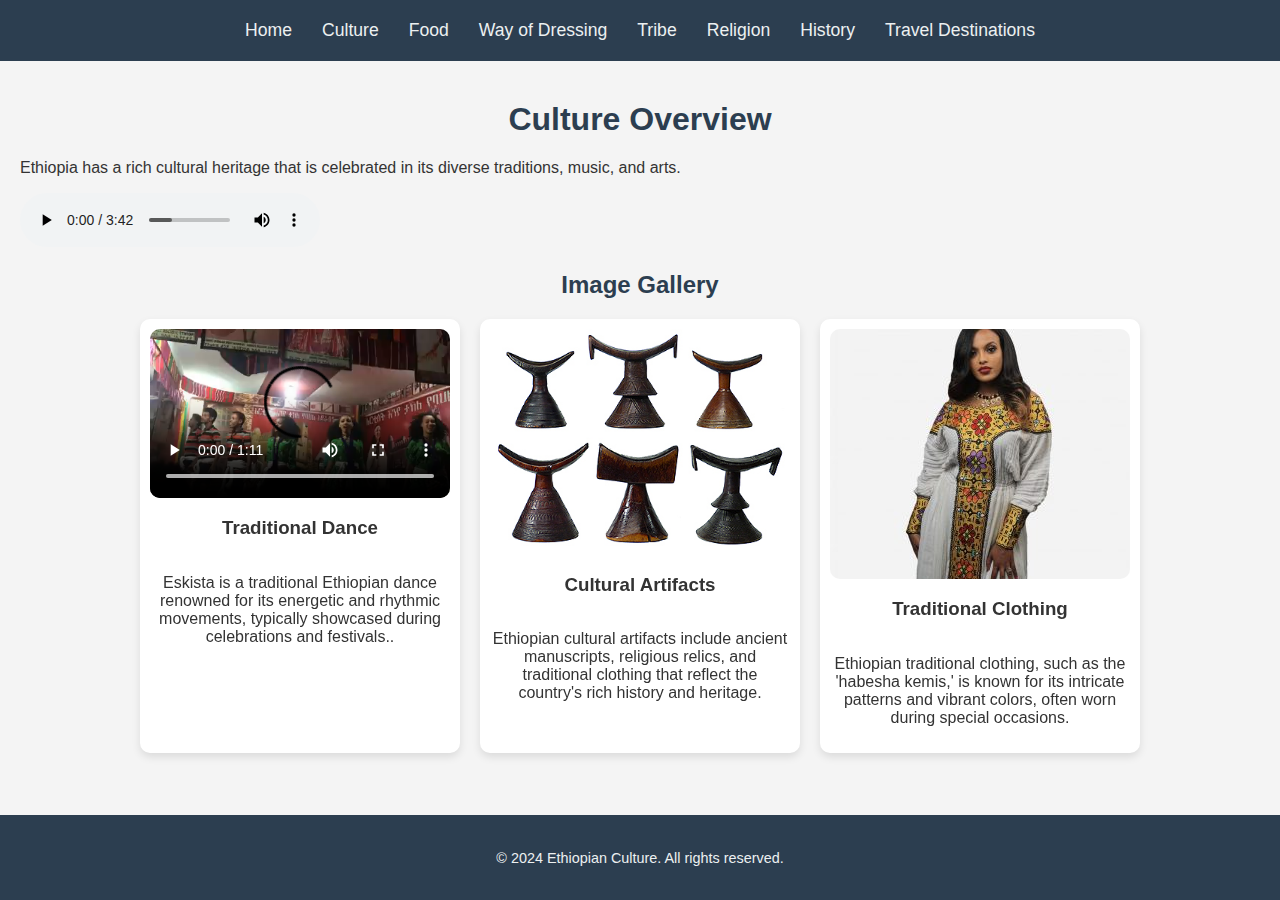
<file: culture.html>
<!DOCTYPE html>
<html lang="en">
<head>
    <meta charset="UTF-8">
    <meta name="viewport" content="width=device-width, initial-scale=1.0">
    <title>Ethiopian Culture</title>
    <link rel="stylesheet" href="styles.css">
</head>
<body>
    <header>
        <nav>
            <ul>
                <li><a href="index.html">Home</a></li>
                <li><a href="culture.html">Culture</a></li>
                <li><a href="food.html">Food</a></li>
                <li><a href="dress.html">Way of Dressing</a></li>
                <li><a href="tribe.html">Tribe</a></li>
                <li><a href="religion.html">Religion</a></li>
                <li><a href="history.html">History</a></li>
                <li><a href="travel_destinations.html">Travel Destinations</a></li>
            </ul>
        </nav>
    </header>
    <main>
        <section>
            <h1>Culture Overview</h1>
            <p>Ethiopia has a rich cultural heritage that is celebrated in its diverse traditions, music, and arts.</p>
            <audio controls>
                <source src="ss/song.mp3" type="audio/mpeg">
                Your browser does not support the audio element.
            </audio>
        </section>
        <section>
            <h2>Image Gallery</h2>
            <div class="gallery">
                <div class="gallery-item">
                    <video controls>
                        <source src="ss/esk.mp4" type="video/mp4">
                        Your browser does not support the video element.
                    </video>
                    <h3>Traditional Dance</h3>
                    <p>Eskista is a traditional Ethiopian dance renowned for its energetic and rhythmic movements, typically showcased during celebrations and festivals..</p>
                </div>
                <div class="gallery-item">
                    <img src="images/art1.jpg" alt="Cultural Artifacts">
                    <h3>Cultural Artifacts</h3>
                    <p>Ethiopian cultural artifacts include ancient manuscripts, religious relics, and traditional clothing that reflect the country's rich history and heritage.</p>
                </div>
                <div class="gallery-item">
                    <img src="images/habbb.jpg" alt="Traditional Clothing">
                    <h3>Traditional Clothing</h3>
                    <p>Ethiopian traditional clothing, such as the 'habesha kemis,' is known for its intricate patterns and vibrant colors, often worn during special occasions.</p>
                </div>
            </div>
        </section>
    </main>
    <footer>
        <p>&copy; 2024 Ethiopian Culture. All rights reserved.</p>
    </footer>
</body>
</html>
</file>
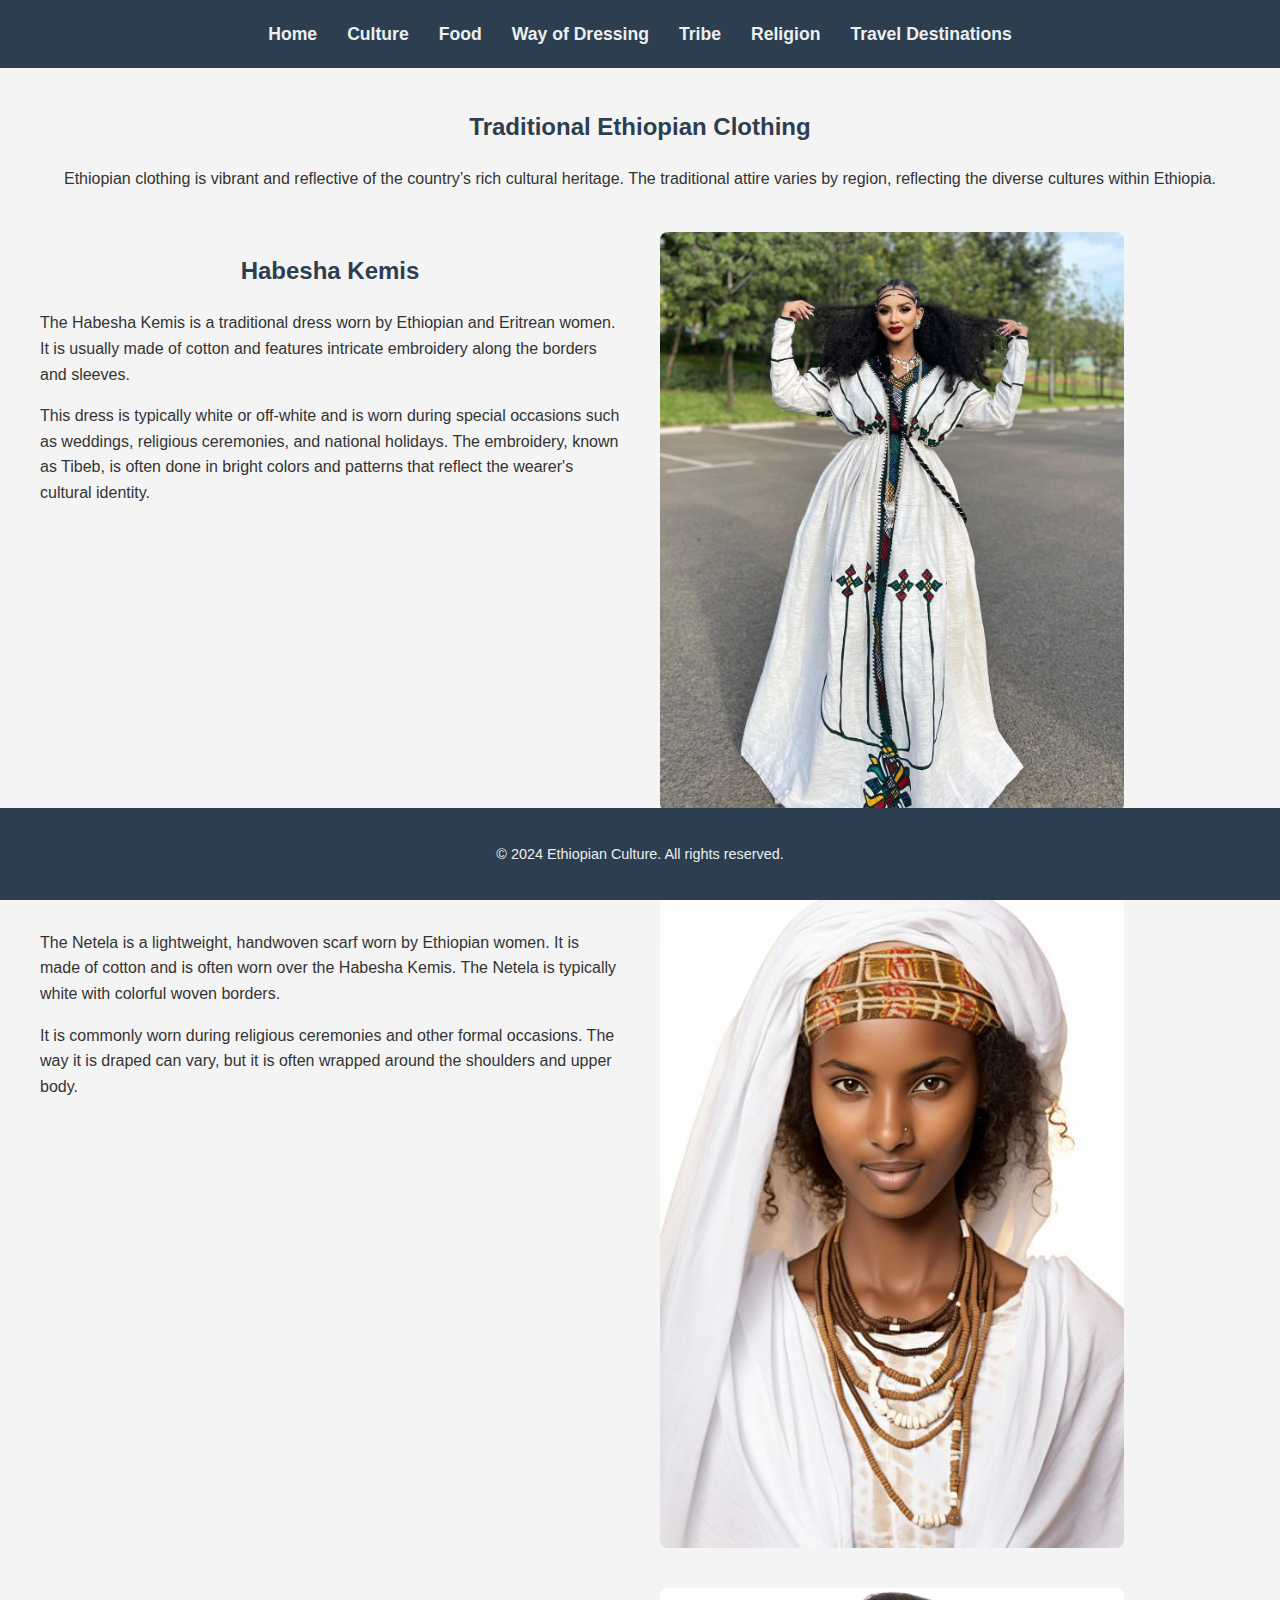
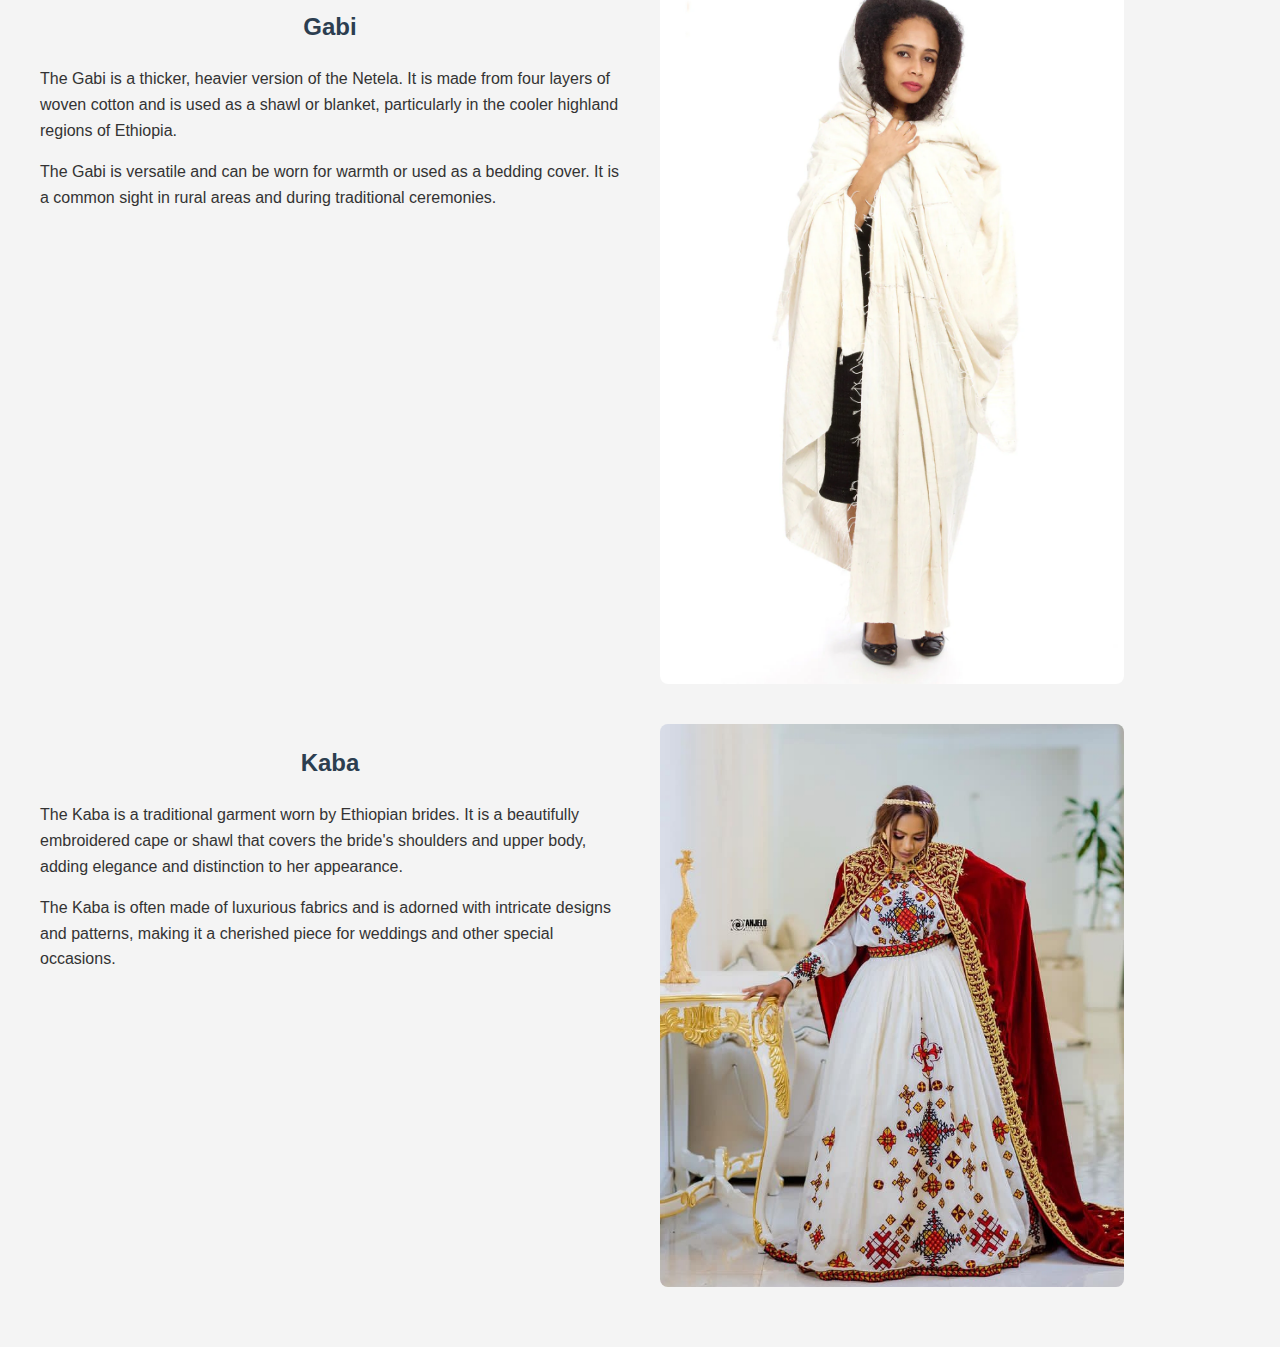
<file: dress.html>
<!DOCTYPE html>
<html lang="en">
<head>
    <meta charset="UTF-8">
    <meta name="viewport" content="width=device-width, initial-scale=1.0">
    <title>Way of Dressing</title>
    <link rel="stylesheet" href="styles.css"> <!-- Ensure to create and link your stylesheet -->
    <style>
        body {
            font-family: 'Arial', sans-serif;
            line-height: 1.6;
            margin: 0;
            padding: 0;
            box-sizing: border-box;
            background-color: #f4f4f4;
        }
       
         ul {
            list-style: none;
            padding: 0;
        }
         ul li {
            display: inline;
            margin: 0 15px;
        }
         ul li a {
            color: #fff;
            text-decoration: none;
            font-weight: bold;
        }
        h1, h2 {
            
            text-align: center;
        }
        main {
            padding: 20px;
            max-width: 1200px;
            margin: 0 auto;
        }
        section {
            margin-bottom: 40px;
        }
        img {
            width: 100%;
            height: auto;
            border-radius: 8px;
        }
        #traditional-dress img {
            width: 300px;
            margin: 0 auto;
        }
        .text-center {
            text-align: center;
        }
        .grid-container {
            display: grid;
            grid-template-columns: 1fr 1fr;
            gap: 40px;
        }
        .grid-container img {
            width: 80%;
            height: auto;
            border-radius: 8px;
            transition: transform 0.3s, box-shadow 0.3s;
        }
        .grid-container img:hover {
            transform: scale(1.05);
            box-shadow: 0 8px 16px rgba(0, 0, 0, 0.2);
        }
      
    </style>
</head>
<body>
    <header>
        <nav>
            <ul>
                <li><a href="index.html">Home</a></li>
                <li><a href="culture.html">Culture</a></li>
                <li><a href="food.html">Food</a></li>
                <li><a href="dress.html">Way of Dressing</a></li>
                <li><a href="tribe.html">Tribe</a></li>
                <li><a href="religion.html">Religion</a></li>
                
                <li><a href="travel.html">Travel Destinations</a></li>
            </ul>
        </nav>
   
    </header>
    
    <main>
        <section id="traditional-dress" class="text-center">
            <h2>Traditional Ethiopian Clothing</h2>
            <p>Ethiopian clothing is vibrant and reflective of the country’s rich cultural heritage. The traditional attire varies by region, reflecting the diverse cultures within Ethiopia.</p>
        </section>
        
        <section id="habesha-kemis" class="grid-container">
            <div>
                <h2>Habesha Kemis</h2>
                <p>The Habesha Kemis is a traditional dress worn by Ethiopian and Eritrean women. It is usually made of cotton and features intricate embroidery along the borders and sleeves.</p>
                <p>This dress is typically white or off-white and is worn during special occasions such as weddings, religious ceremonies, and national holidays. The embroidery, known as Tibeb, is often done in bright colors and patterns that reflect the wearer's cultural identity.</p>
            </div>
            <img src="images/hab.jpg" alt="Habesha Kemis">
        </section>
        
        <section id="netela" class="grid-container">
            <div>
                <h2>Netela</h2>
                <p>The Netela is a lightweight, handwoven scarf worn by Ethiopian women. It is made of cotton and is often worn over the Habesha Kemis. The Netela is typically white with colorful woven borders.</p>
                <p>It is commonly worn during religious ceremonies and other formal occasions. The way it is draped can vary, but it is often wrapped around the shoulders and upper body.</p>
            </div>
            <img src="images/netela.jpg" alt="Netela">
        </section>
        
        <section id="gabi" class="grid-container">
            <div>
                <h2>Gabi</h2>
                <p>The Gabi is a thicker, heavier version of the Netela. It is made from four layers of woven cotton and is used as a shawl or blanket, particularly in the cooler highland regions of Ethiopia.</p>
                <p>The Gabi is versatile and can be worn for warmth or used as a bedding cover. It is a common sight in rural areas and during traditional ceremonies.</p>
            </div>
            <img src="images/gab.webp" alt="Gabi">
        </section>
        
        <section id="kaba" class="grid-container">
            <div>
                <h2>Kaba</h2>
                <p>The Kaba is a traditional garment worn by Ethiopian brides. It is a beautifully embroidered cape or shawl that covers the bride's shoulders and upper body, adding elegance and distinction to her appearance.</p>
                <p>The Kaba is often made of luxurious fabrics and is adorned with intricate designs and patterns, making it a cherished piece for weddings and other special occasions.</p>
            </div>
            <img src="images/kab.jpg" alt="Kaba">
        </section>
        
       
    </main>

    <footer>
        <p>&copy; 2024 Ethiopian Culture. All rights reserved.</p>
    </footer>
</body>
</html>
</file>
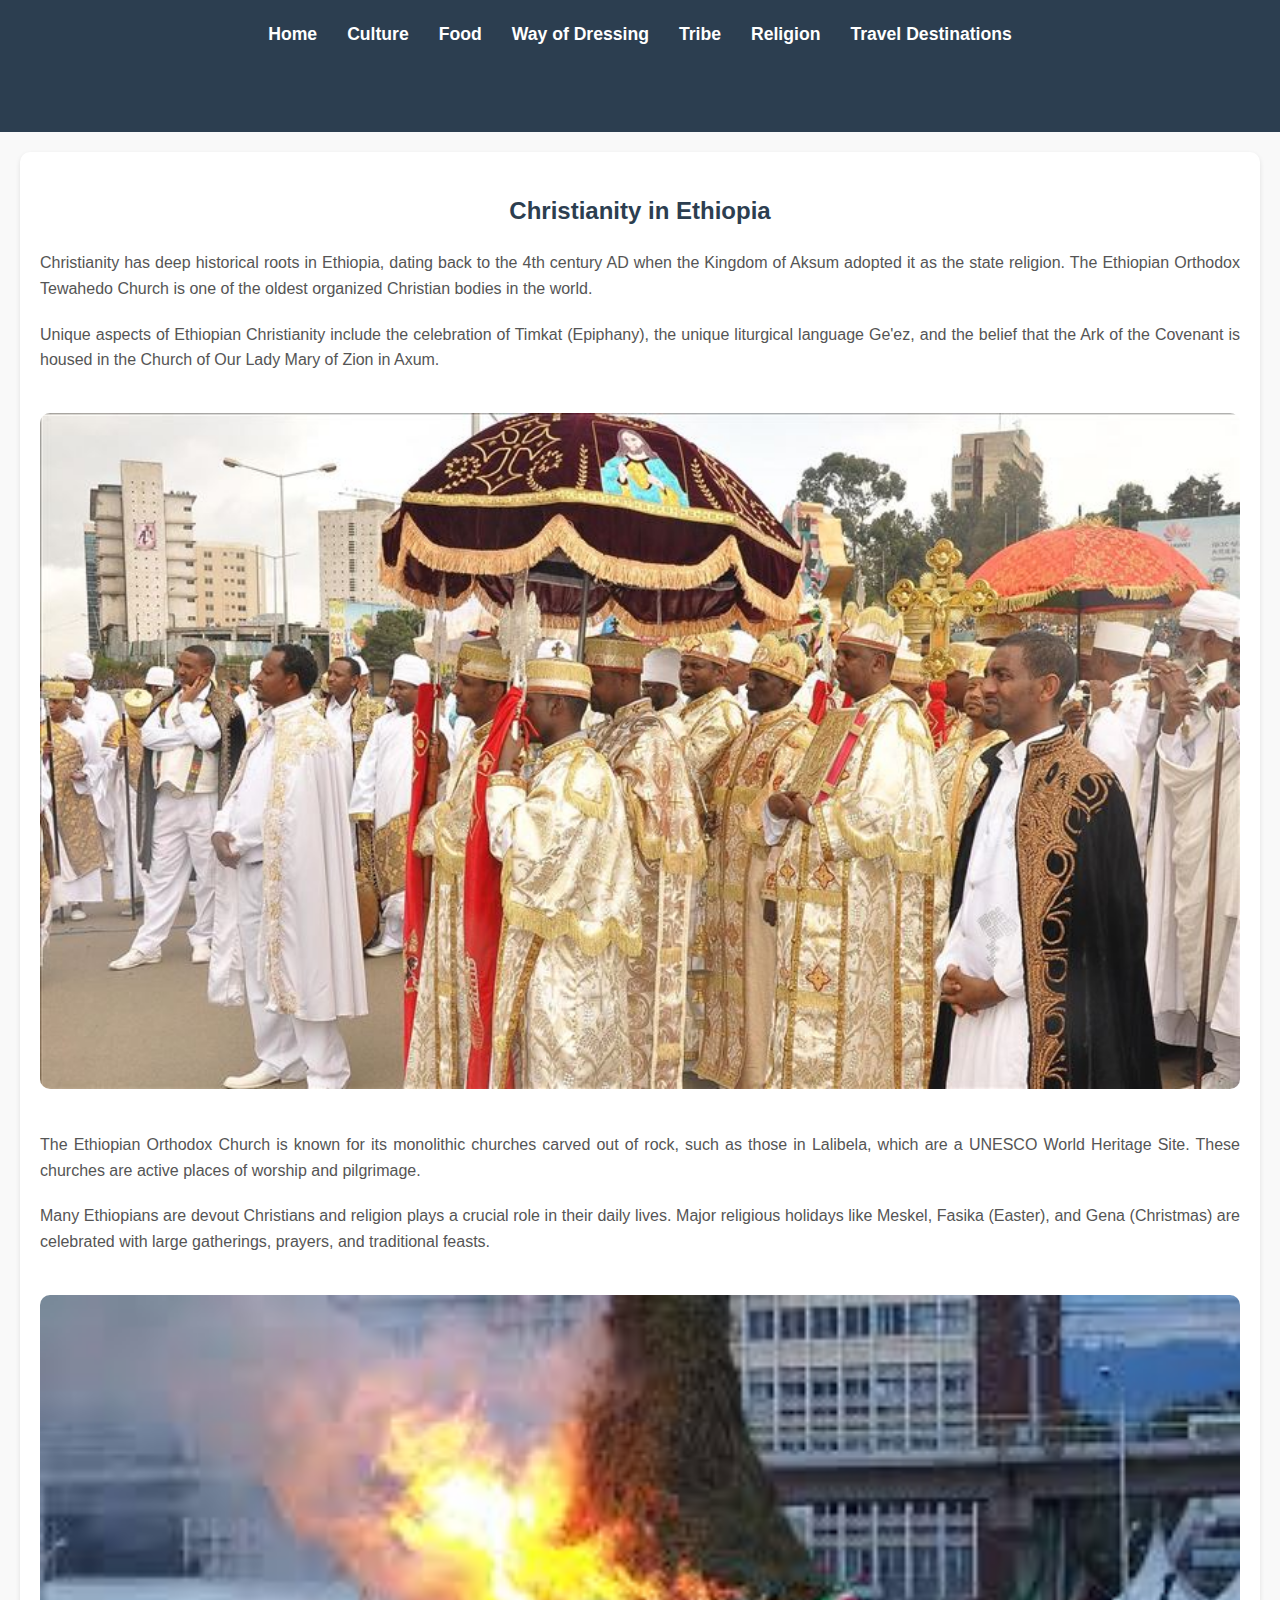
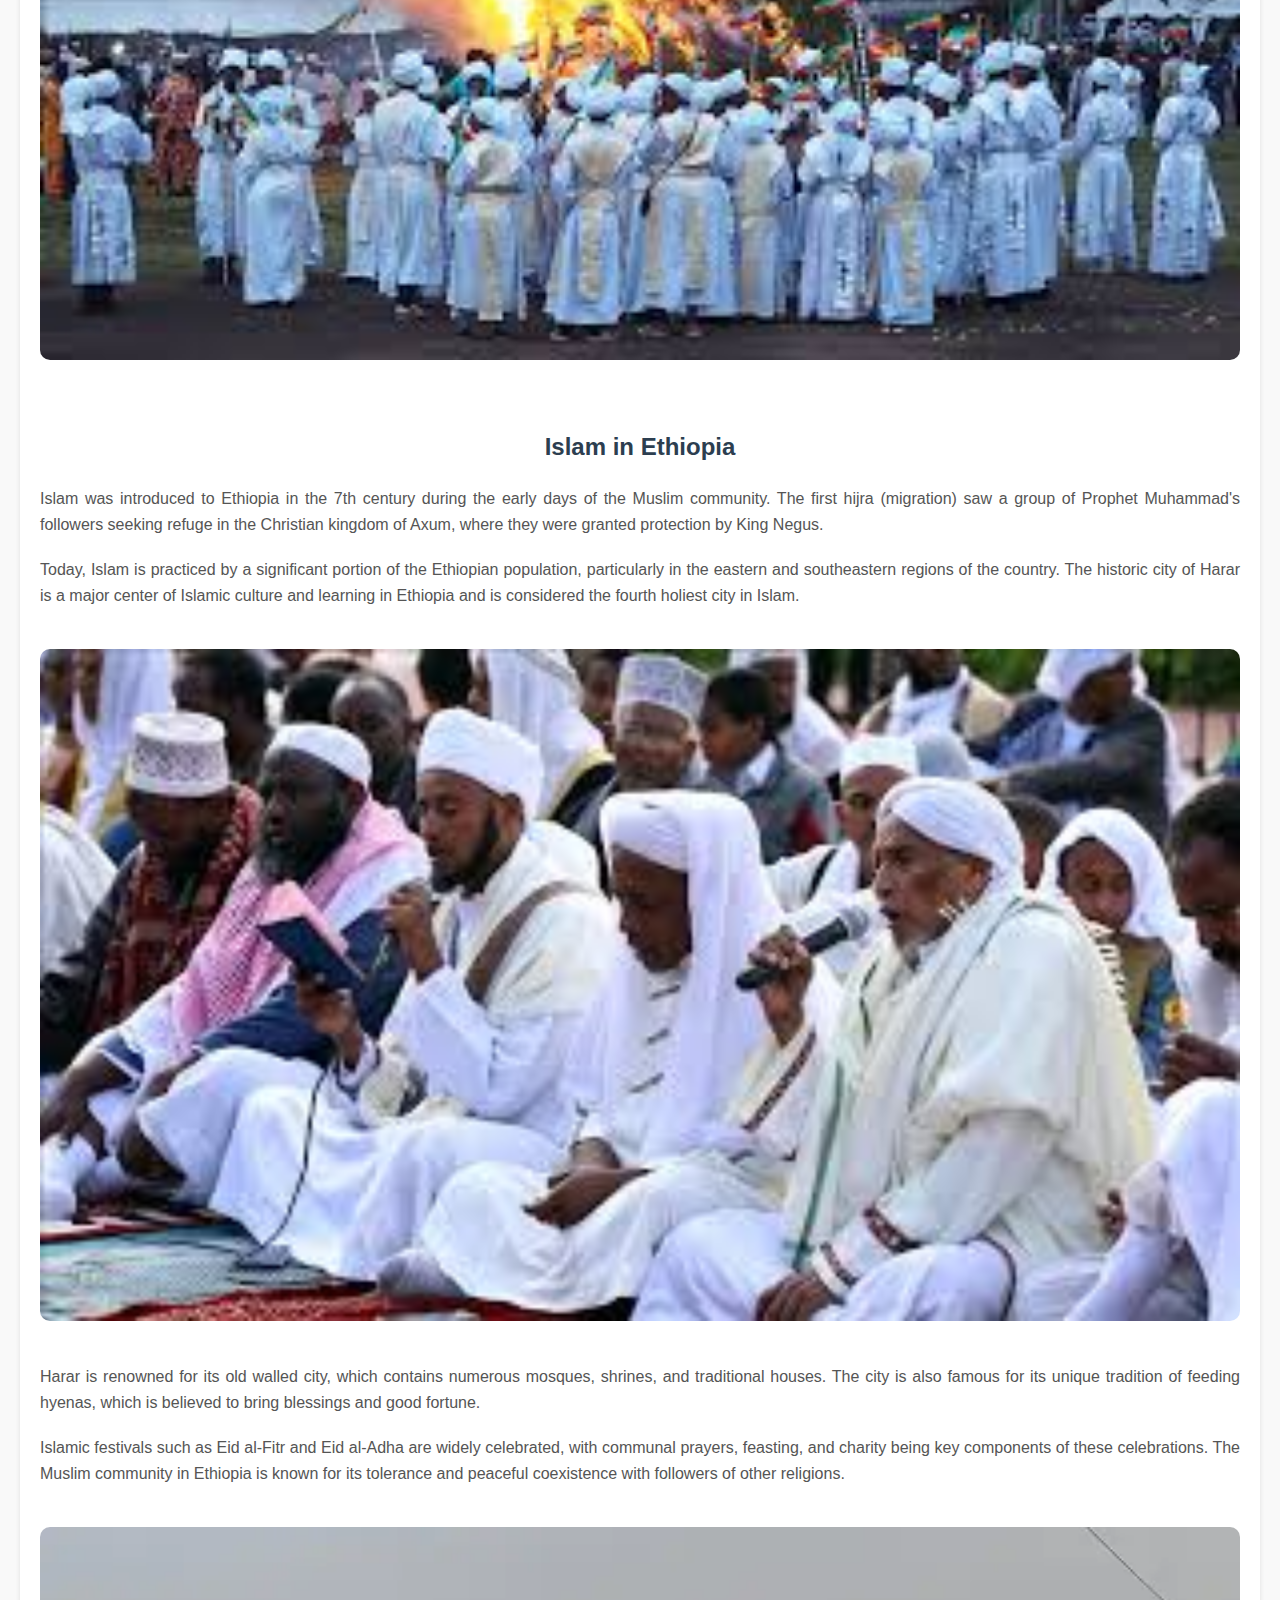
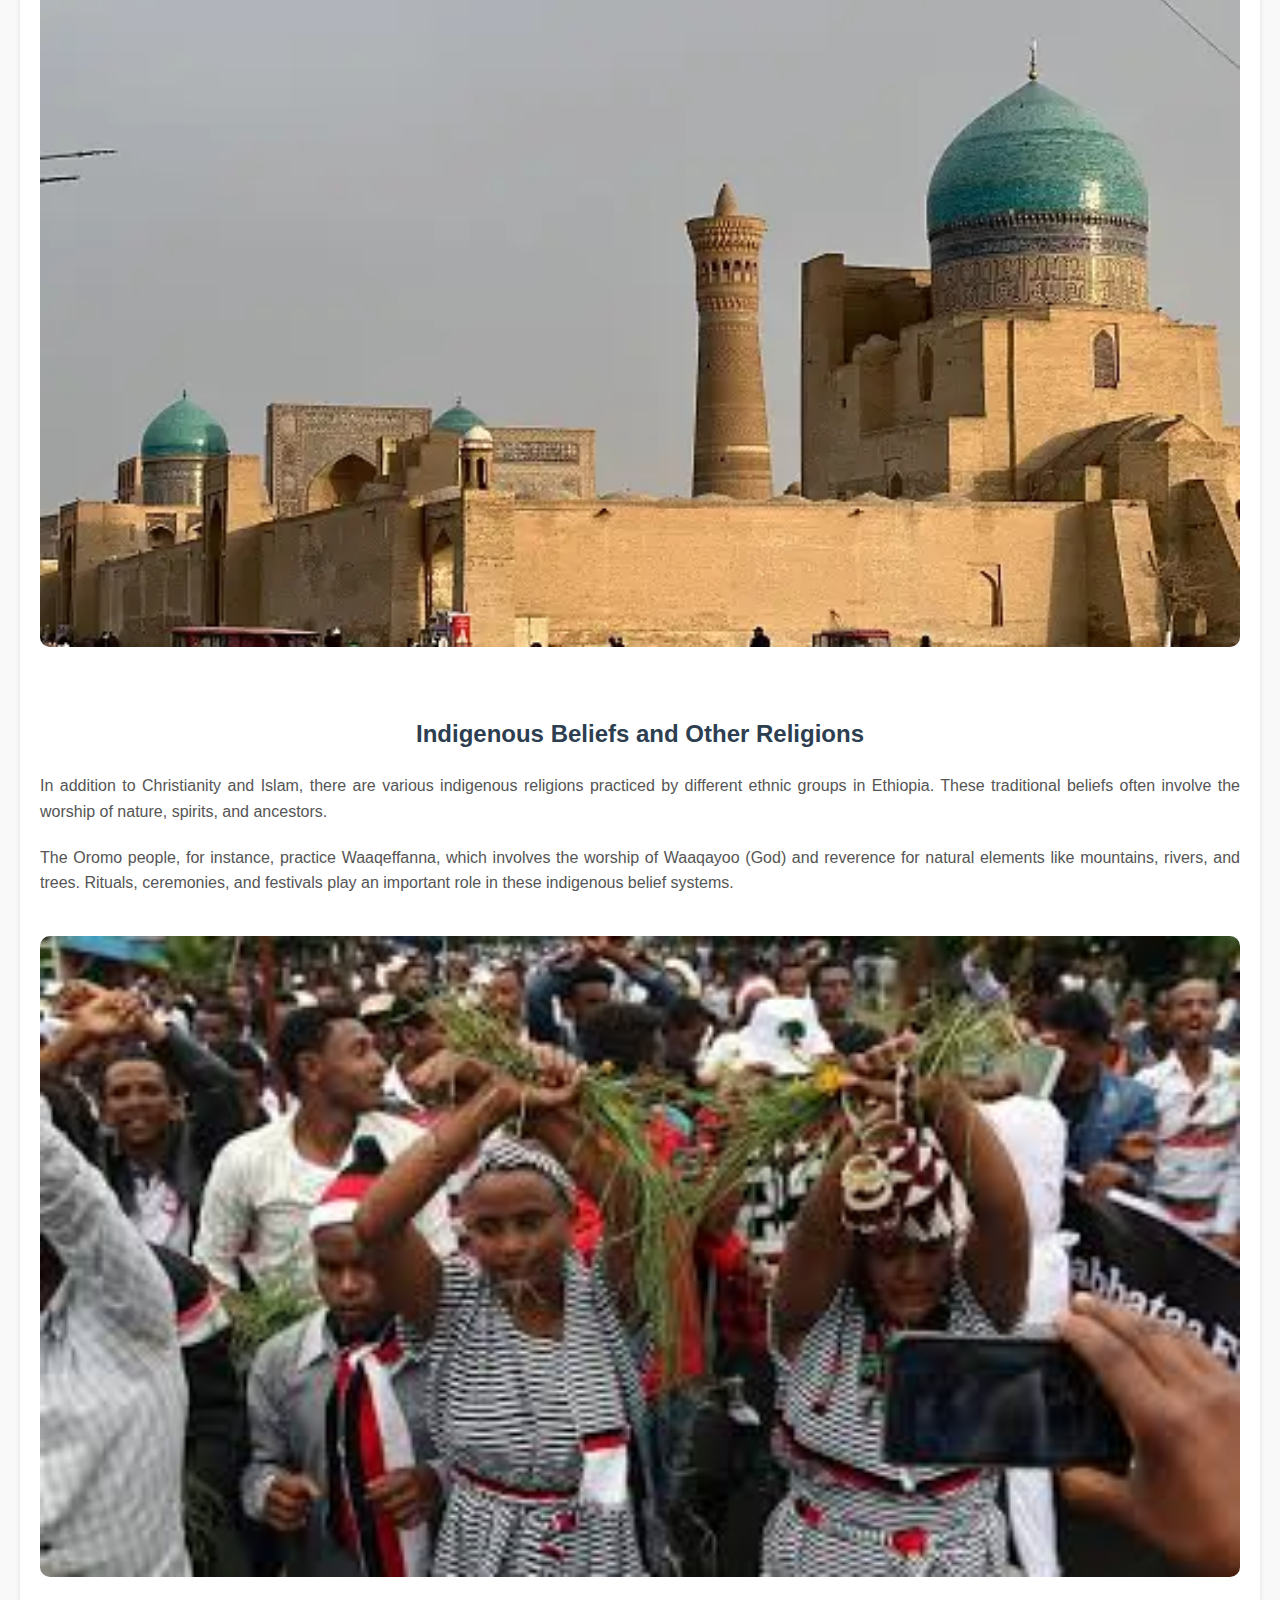
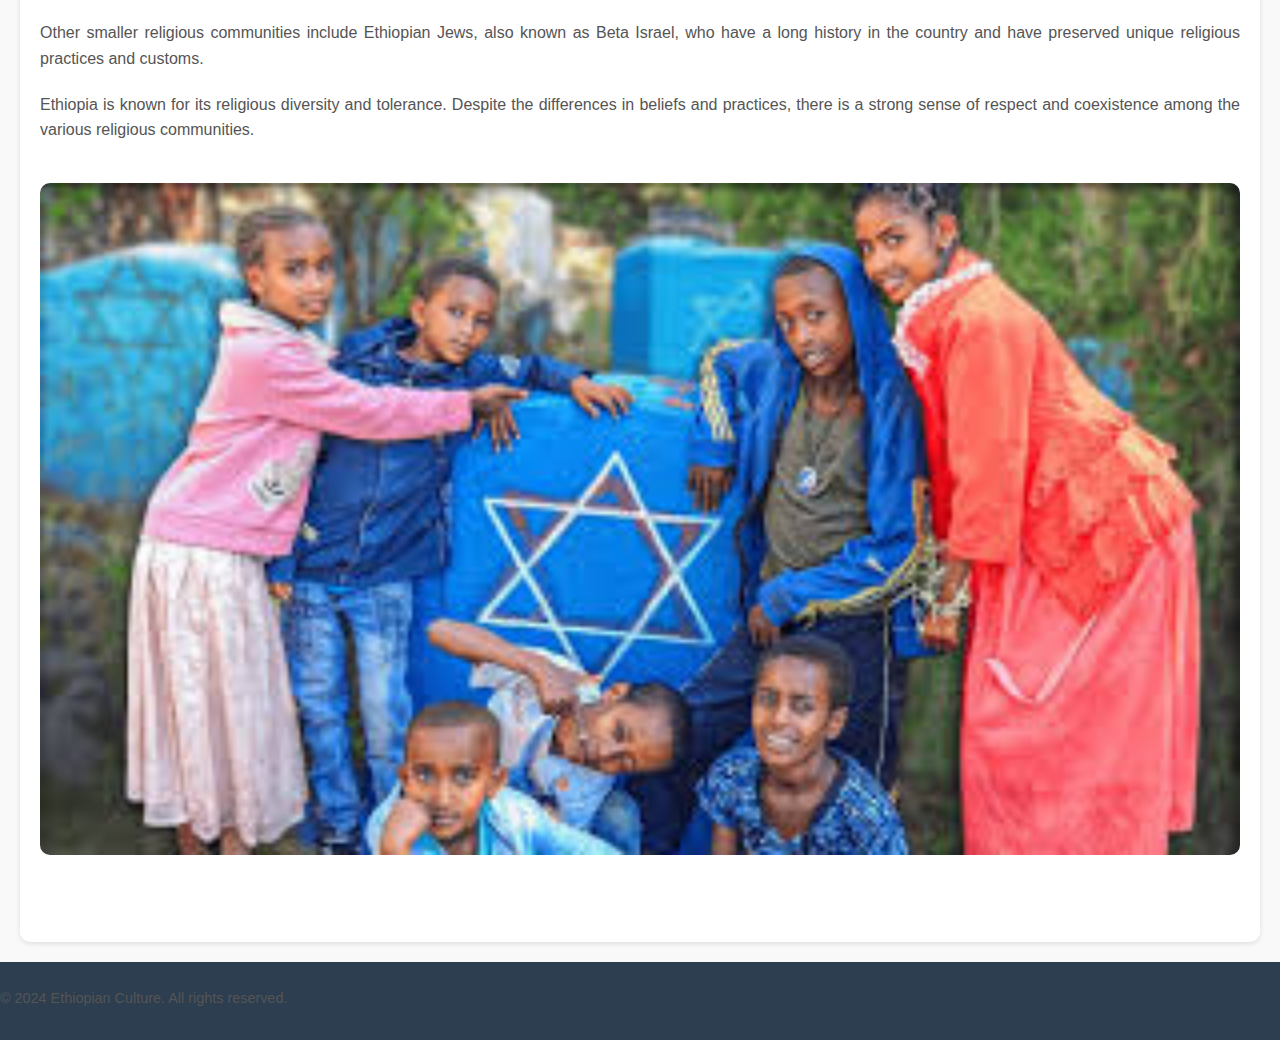
<file: religion.html>
<!DOCTYPE html>
<html lang="en">
<head>
    <meta charset="UTF-8">
    <meta name="viewport" content="width=device-width, initial-scale=1.0">
    <title>Religion in Ethiopia</title>
    <link rel="stylesheet" href="styles.css">
    <style>
        body {
            font-family: Arial, sans-serif;
            line-height: 1.6;
            margin: 0;
            padding: 0;
            box-sizing: border-box;
            background-color: #f9f9f9;
        }
        header {
            background-color: #2c3e50;
            color: #fff;
            padding: 20px 0;
            text-align: center;
        }
        nav ul {
            list-style: none;
            padding: 0;
            margin: 0;
            display: flex;
            justify-content: center;
        }
        nav ul li {
            margin: 0 15px;
        }
        nav ul li a {
            color: #fff;
            text-decoration: none;
            font-weight: bold;
        }
        nav ul li a:hover {
            text-decoration: underline;
        }
        main {
            max-width: 1200px;
            margin: 20px auto;
            padding: 20px;
            background-color: #fff;
            border-radius: 10px;
            box-shadow: 0 2px 5px rgba(0, 0, 0, 0.1);
        }
        h1, h2 {
            color: #2c3e50;
            text-align: center;
            margin-top: 20px;
        }
        p {
            color: #555;
            text-align: justify;
            margin-bottom: 20px;
        }
        img {
            width: 100%;
            height: auto;
            border-radius: 10px;
            margin: 20px 0;
        }
        .content-section {
            margin-bottom: 40px;
        }
        footer {
            background-color: #2c3e50;
            color: #fff;
            text-align: center;
            padding: 10px 0;
            position: relative;
            bottom: 0;
            width: 100%;
        }
    </style>
</head>
<body>
    <header>
        <nav>
            <ul>
                <li><a href="index.html">Home</a></li>
                <li><a href="culture.html">Culture</a></li>
                <li><a href="food.html">Food</a></li>
                <li><a href="dress.html">Way of Dressing</a></li>
                <li><a href="tribe.html">Tribe</a></li>
                <li><a href="religion.html">Religion</a></li>
                
                <li><a href="travel.html">Travel Destinations</a></li>
            </ul>
        </nav>
        <h1>Religion in Ethiopia</h1>
    </header>
    
    <main>
        <section class="content-section" id="christianity">
            <h2>Christianity in Ethiopia</h2>
            <p>Christianity has deep historical roots in Ethiopia, dating back to the 4th century AD when the Kingdom of Aksum adopted it as the state religion. The Ethiopian Orthodox Tewahedo Church is one of the oldest organized Christian bodies in the world.</p>
            <p>Unique aspects of Ethiopian Christianity include the celebration of Timkat (Epiphany), the unique liturgical language Ge'ez, and the belief that the Ark of the Covenant is housed in the Church of Our Lady Mary of Zion in Axum.</p>
            <img src="images/orth.jpg" alt="Ethiopian Orthodox Church">
            <p>The Ethiopian Orthodox Church is known for its monolithic churches carved out of rock, such as those in Lalibela, which are a UNESCO World Heritage Site. These churches are active places of worship and pilgrimage.</p>
            <p>Many Ethiopians are devout Christians and religion plays a crucial role in their daily lives. Major religious holidays like Meskel, Fasika (Easter), and Gena (Christmas) are celebrated with large gatherings, prayers, and traditional feasts.</p>
            <img src="images/mesekel.jpg" alt="Lalibela Church">
        </section>
        
        <section class="content-section" id="islam">
            <h2>Islam in Ethiopia</h2>
            <p>Islam was introduced to Ethiopia in the 7th century during the early days of the Muslim community. The first hijra (migration) saw a group of Prophet Muhammad's followers seeking refuge in the Christian kingdom of Axum, where they were granted protection by King Negus.</p>
            <p>Today, Islam is practiced by a significant portion of the Ethiopian population, particularly in the eastern and southeastern regions of the country. The historic city of Harar is a major center of Islamic culture and learning in Ethiopia and is considered the fourth holiest city in Islam.</p>
            <img src="images/islam.jpg" alt="Harar City">
            <p>Harar is renowned for its old walled city, which contains numerous mosques, shrines, and traditional houses. The city is also famous for its unique tradition of feeding hyenas, which is believed to bring blessings and good fortune.</p>
            <p>Islamic festivals such as Eid al-Fitr and Eid al-Adha are widely celebrated, with communal prayers, feasting, and charity being key components of these celebrations. The Muslim community in Ethiopia is known for its tolerance and peaceful coexistence with followers of other religions.</p>
            <img src="images/moq.webp" alt="Mosque in Ethiopia">
        </section>
        
        <section class="content-section" id="indigenous">
            <h2>Indigenous Beliefs and Other Religions</h2>
            <p>In addition to Christianity and Islam, there are various indigenous religions practiced by different ethnic groups in Ethiopia. These traditional beliefs often involve the worship of nature, spirits, and ancestors.</p>
            <p>The Oromo people, for instance, practice Waaqeffanna, which involves the worship of Waaqayoo (God) and reverence for natural elements like mountains, rivers, and trees. Rituals, ceremonies, and festivals play an important role in these indigenous belief systems.</p>
            <img src="images/waq.jpg" alt="Waaqeffanna Ceremony">
            <p>Other smaller religious communities include Ethiopian Jews, also known as Beta Israel, who have a long history in the country and have preserved unique religious practices and customs.</p>
            <p>Ethiopia is known for its religious diversity and tolerance. Despite the differences in beliefs and practices, there is a strong sense of respect and coexistence among the various religious communities.</p>
            <img src="images/jews.jpg" alt="Beta Israel Community">
        </section>
    </main>

    <footer>
        <p>&copy; 2024 Ethiopian Culture. All rights reserved.</p>
    </footer>
</body>
</html>
</file>
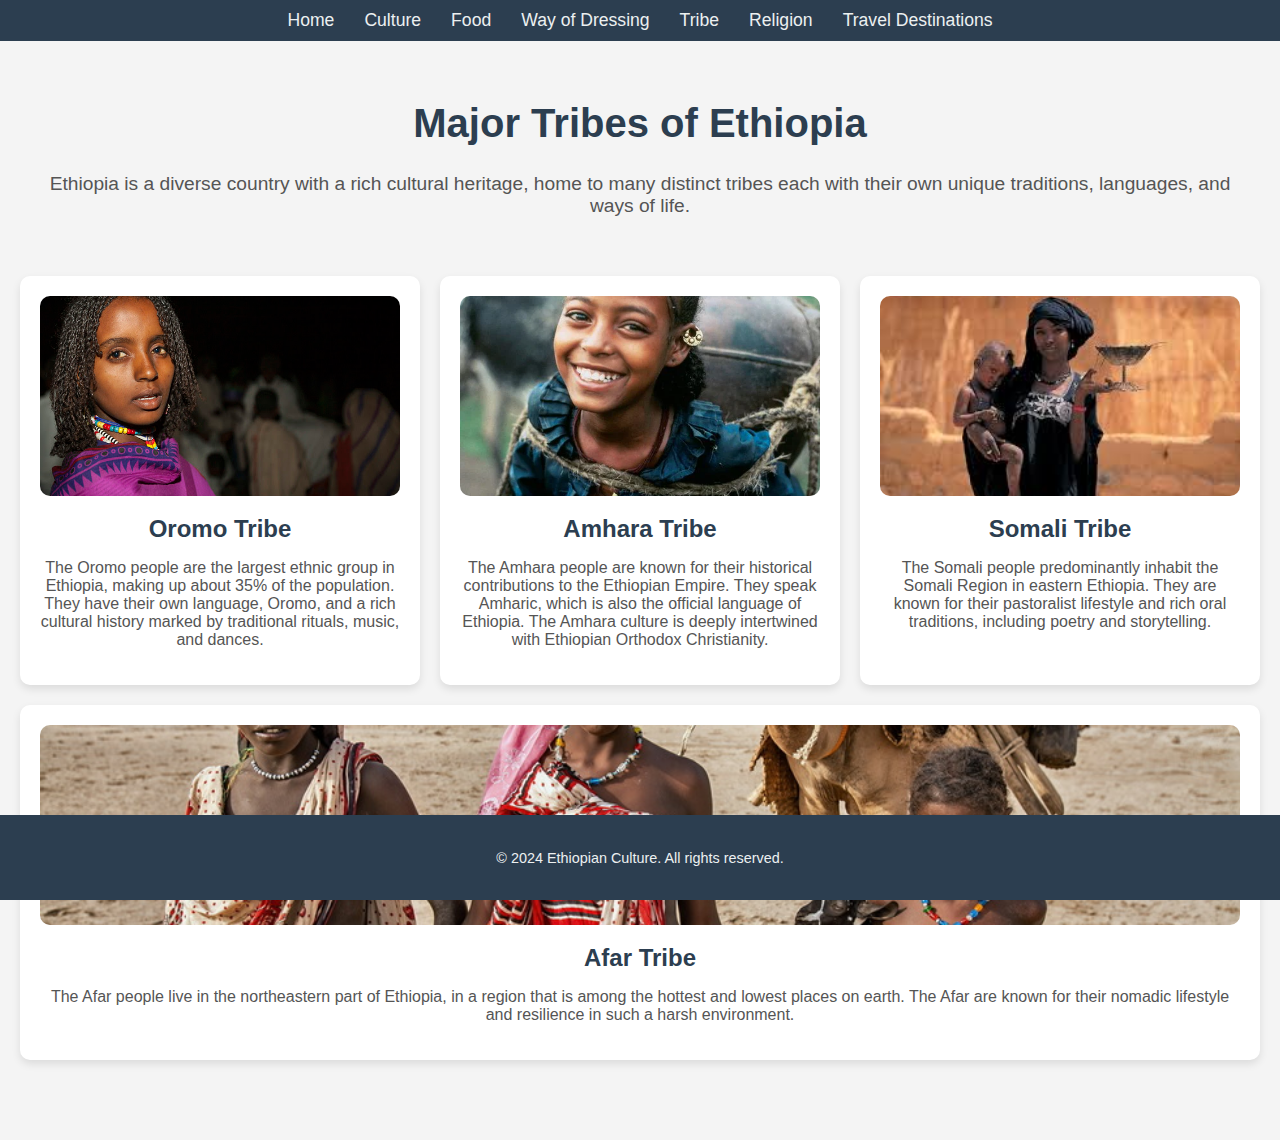
<file: tribe.html>
<!DOCTYPE html>
<html lang="en">
<head>
    <meta charset="UTF-8">
    <meta name="viewport" content="width=device-width, initial-scale=1.0">
    <title>Major Tribes of Ethiopia</title>
    <link rel="stylesheet" href="styles.css">
    <link href="https://fonts.googleapis.com/css2?family=Roboto:wght@400;700&display=swap" rel="stylesheet">
    <style>


header {
    background: #2c3e50;
    color: #ecf0f1;
    padding: 10px 0;
    text-align: center;
}

nav ul {
    list-style: none;
    padding: 0;
    display: flex;
    justify-content: center;
    margin: 0;
}

nav ul li {
    margin: 0 15px;
}

nav ul li a {
    color: #ecf0f1;
    text-decoration: none;
    font-size: 1.1em;
    transition: color 0.3s;
}

nav ul li a:hover {
    color: #3498db;
}

main {
    padding: 20px;
}

.intro {
    text-align: center;
    padding: 20px;
}

.intro h1 {
    font-size: 2.5em;
    color: #2c3e50;
}

.intro p {
    font-size: 1.2em;
    color: #555;
}

.tribe {
    display: flex;
    flex-wrap: wrap;
    gap: 20px;
    justify-content: center;
    margin-top: 20px;
}

.tribe-item {
    background: #fff;
    padding: 20px;
    border-radius: 10px;
    box-shadow: 0 4px 8px rgba(0, 0, 0, 0.1);
    text-align: center;
    width: 300px;
    flex: 1 1 300px;
}

.tribe-item img {
    width: 100%;
    height: 200px;
    border-radius: 10px;
    object-fit: cover;
}

.tribe-item h2 {
    font-size: 1.5em;
    color: #2c3e50;
    margin: 15px 0 10px;
}

.tribe-item p {
    font-size: 1em;
    color: #555;
}

footer {
    background: #2c3e50;
    color: #ecf0f1;
    text-align: center;
    padding: 20px 0;
    position: fixed;
    width: 100%;
    bottom: 0;
    font-size: 0.9em;
}

    </style>
</head>
<body>
    <header>
        <nav>
            <ul>
                <li><a href="index.html">Home</a></li>
                <li><a href="culture.html">Culture</a></li>
                <li><a href="food.html">Food</a></li>
                <li><a href="dress.html">Way of Dressing</a></li>
                <li><a href="tribe.html">Tribe</a></li>
                <li><a href="religion.html">Religion</a></li>
                <li><a href="travel.html">Travel Destinations</a></li>
            </ul>
        </nav>
    </header>
    <main>
        <section class="intro">
            <h1>Major Tribes of Ethiopia</h1>
            <p>Ethiopia is a diverse country with a rich cultural heritage, home to many distinct tribes each with their own unique traditions, languages, and ways of life.</p>
        </section>
        <section class="tribe">
            <div class="tribe-item">
                <img src="images/omoro.jpg" alt="Oromo Tribe">
                <h2>Oromo Tribe</h2>
                <p>The Oromo people are the largest ethnic group in Ethiopia, making up about 35% of the population. They have their own language, Oromo, and a rich cultural history marked by traditional rituals, music, and dances.</p>
            </div>
            <div class="tribe-item">
                <img src="images/amahara.webp" alt="Amhara Tribe">
                <h2>Amhara Tribe</h2>
                <p>The Amhara people are known for their historical contributions to the Ethiopian Empire. They speak Amharic, which is also the official language of Ethiopia. The Amhara culture is deeply intertwined with Ethiopian Orthodox Christianity.</p>
            </div>
            <div class="tribe-item">
                <img src="images/somali.jpg" alt="Somali Tribe">
                <h2>Somali Tribe</h2>
                <p>The Somali people predominantly inhabit the Somali Region in eastern Ethiopia. They are known for their pastoralist lifestyle and rich oral traditions, including poetry and storytelling.</p>
            </div>
            <div class="tribe-item">
                <img src="images/afar.jpg" alt="Afar Tribe">
                <h2>Afar Tribe</h2>
                <p>The Afar people live in the northeastern part of Ethiopia, in a region that is among the hottest and lowest places on earth. The Afar are known for their nomadic lifestyle and resilience in such a harsh environment.</p>
            </div>
        </section>
    </main>
    <footer>
        <p>&copy; 2024 Ethiopian Culture. All rights reserved.</p>
    </footer>
</body>
</html>
</file>
<file: styles.css>
body {
    font-family: 'Segoe UI', Tahoma, Geneva, Verdana, sans-serif;
    margin: 0;
    padding: 0;
    background-color: #f4f4f4;
    color: #333;
}

header {
    background: #2c3e50;
    color: #ecf0f1;
    padding: 10px 0;
    text-align: center;
}

header h1 {
    font-size: 2.5em;
    margin: 0;
}

nav ul {
    list-style: none;
    padding: 0;
    display: flex;
    justify-content: center;
    margin: 10px 0;
}

nav ul li {
    margin: 0 15px;
}

nav ul li a {
    color: #ecf0f1;
    text-decoration: none;
    font-size: 1.1em;
    transition: color 0.3s;
}

nav ul li a:hover {
    color: #3498db;
}

h1, h2 {
    color: #2c3e50;
    margin-top: 20px;
    text-align: center;
}

main {
    padding: 20px;
    margin-bottom: 60px; /* Ensure content is not hidden by the footer */
}

.hero {
    background: url('/mnt/data/image.png') no-repeat center center/cover;
    height: 500px;
    display: flex;
    flex-direction: column;
    justify-content: center;
    align-items: center;
    color: #fff;
    text-align: center;
    opacity: 0;
    animation: fadeIn 2s forwards;
}

.hero h2 {
    font-size: 3em;
    margin: 0 0 20px 0;
}

button {
    background: #e74c3c;
    color: #fff;
    padding: 15px 30px;
    border: none;
    cursor: pointer;
    font-size: 1em;
    transition: background 0.3s;
}

button:hover {
    background: #c0392b;
}

.gallery {
    display: flex;
    flex-wrap: wrap;
    gap: 20px;
    margin-top: 20px;
    justify-content: center;
    padding: 0 20px;
}

.gallery-item {
    background: #fff;
    padding: 10px;
    border-radius: 10px;
    box-shadow: 0 4px 8px rgba(0, 0, 0, 0.1);
    text-align: center;
    flex: 1 1 300px;
    max-width: 300px;
    display: flex;
    flex-direction: column;
    align-items: center;
}

.gallery-item img, .gallery-item video {
    width: 100%;
    height: auto;
    border-radius: 10px;
    transition: transform 0.3s, box-shadow 0.3s;
    object-fit: cover;
    max-height: 250px; /* Ensures images don't get too large */
}

.gallery-item img:hover, .gallery-item video:hover {
    transform: scale(1.05);
    box-shadow: 0 10px 20px rgba(0, 0, 0, 0.2);
}

footer {
    background: #2c3e50;
    color: #ecf0f1;
    text-align: center;
    padding: 20px 0;
    position: fixed;
    width: 100%;
    bottom: 0;
    font-size: 0.9em;
}

@keyframes fadeIn {
    to {
        opacity: 1;
    }
}

@media (max-width: 768px) {
    nav ul {
        flex-direction: column;
        background: #2c3e50;
        width: 100%;
        position: absolute;
        top: 50px;
        left: 0;
        padding: 10px 0;
        display: none;
    }

    nav ul.show {
        display: flex;
    }

    nav ul li {
        margin: 10px 0;
    }

    .gallery {
        grid-template-columns: 1fr;
    }
}
</file>
